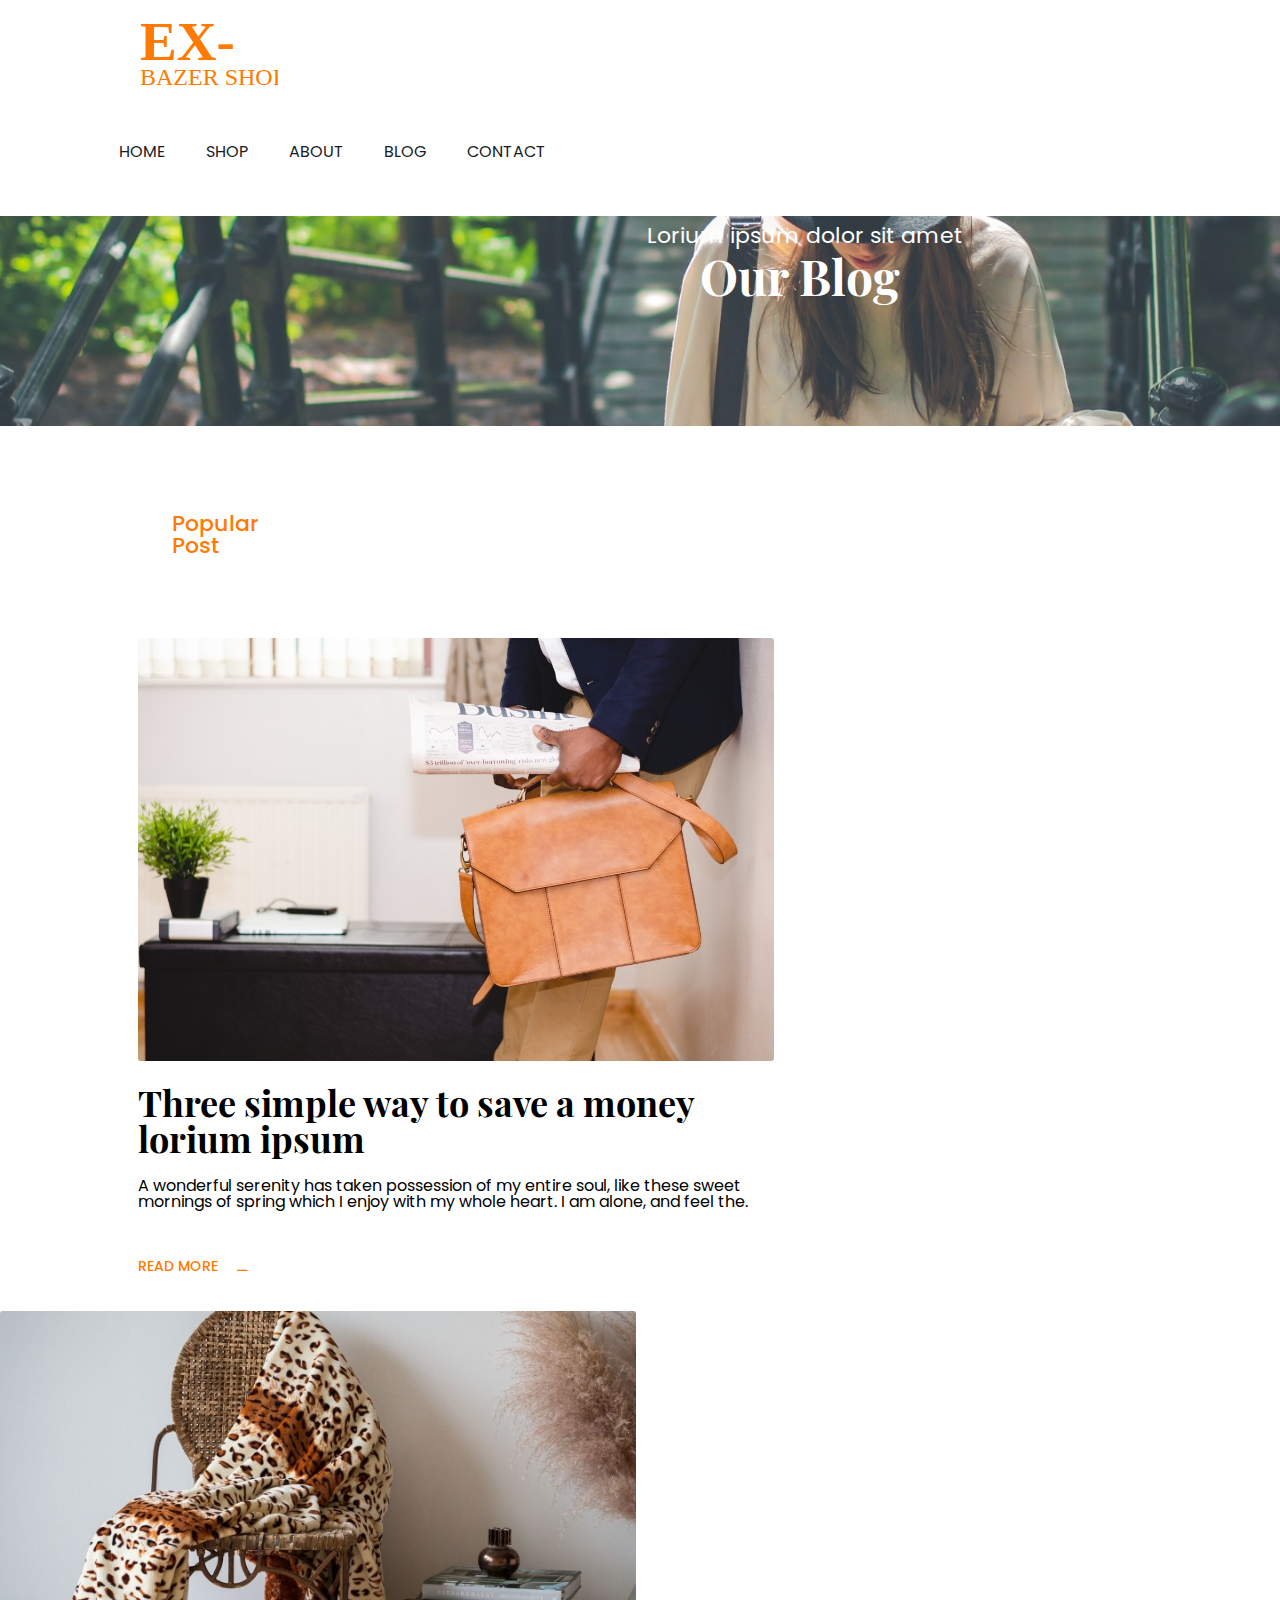
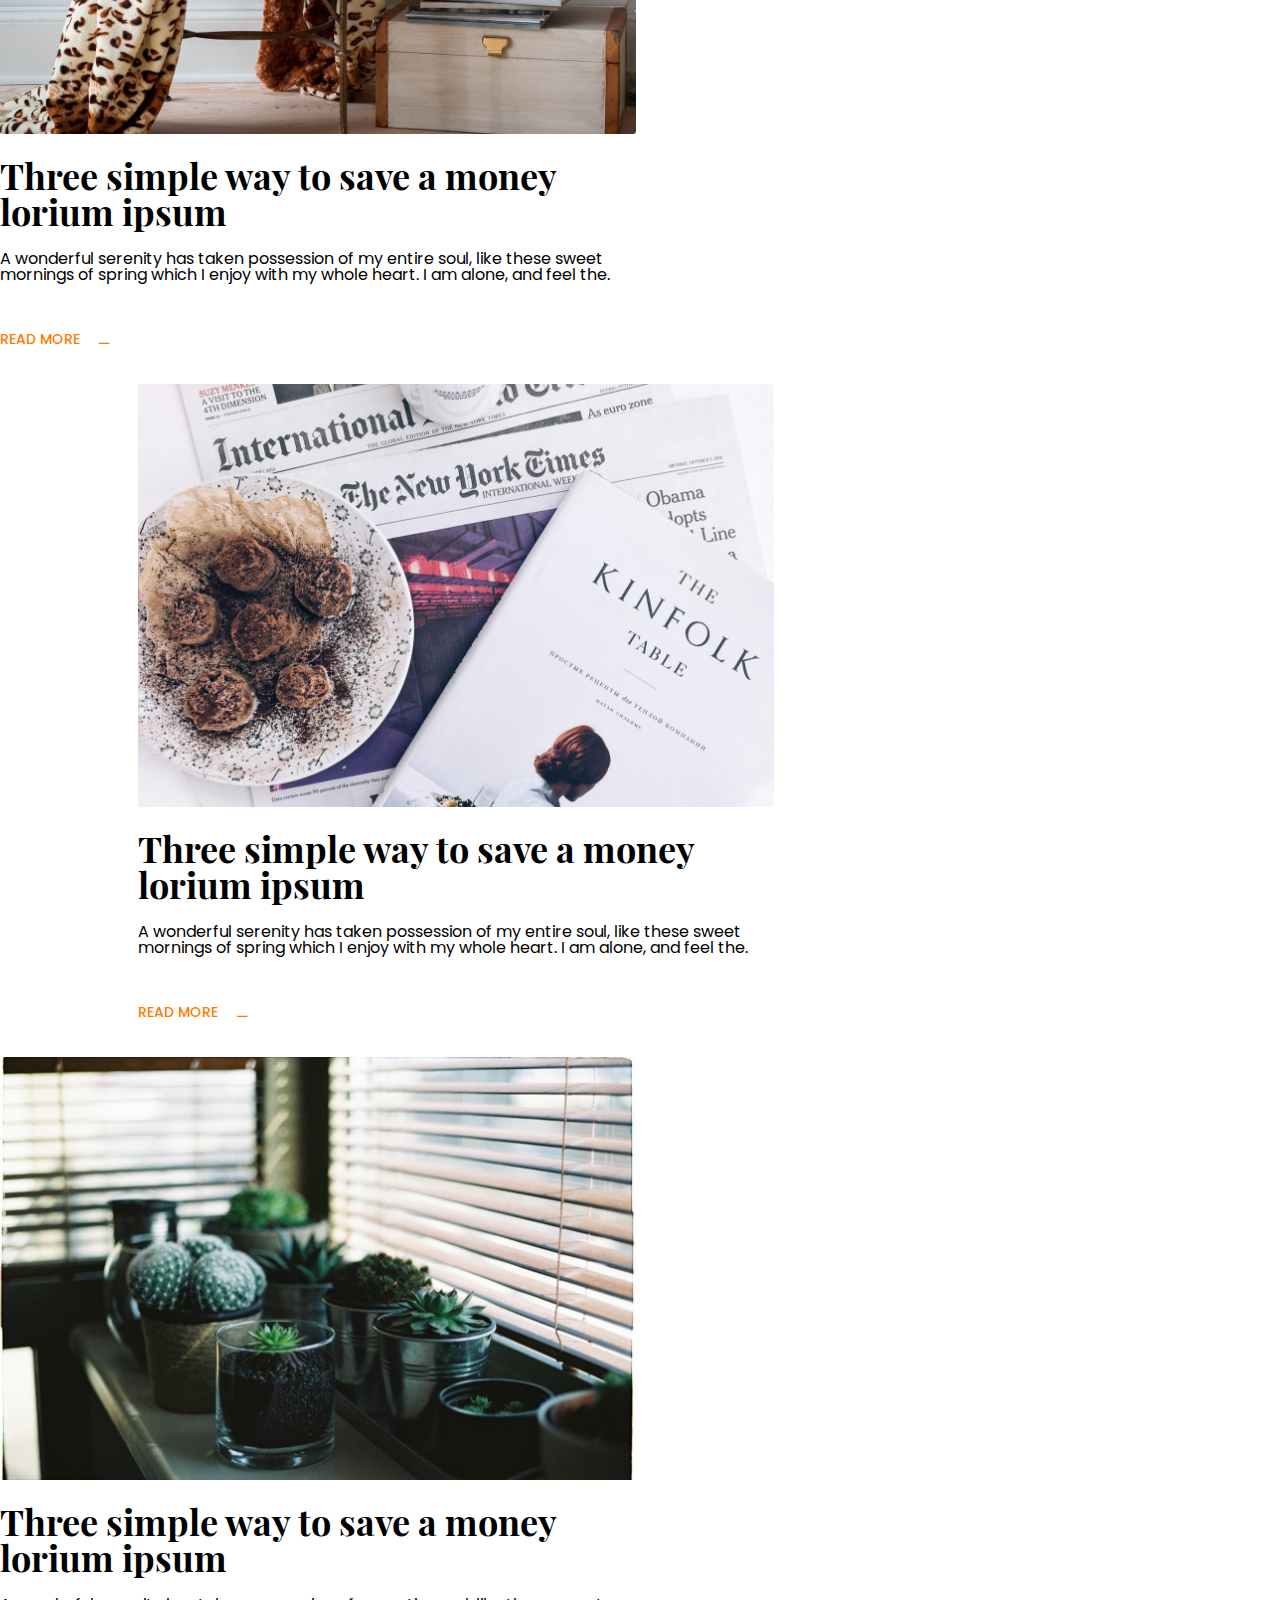
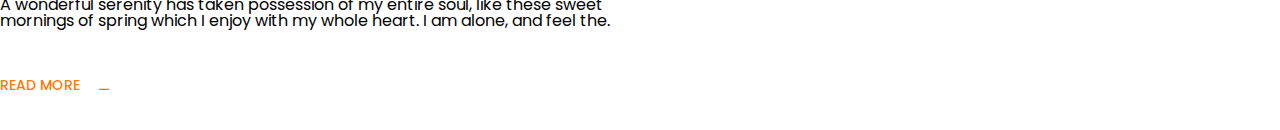
<file: index.html>
<!DOCTYPE html>
<html>
<head>
	<meta charset="utf-8">
	<title>homework</title>
	<link rel="stylesheet" type="text/css" href="css/reset.css">
	<link rel="stylesheet" type="text/css" href="css/fonts.css">
	<link rel="stylesheet" type="text/css" href="css/style.css">
</head>
<body>
	<header class="container">
		<!--<div class="container">-->
		<a class="logo" href="index.html"><img src="img/2.svg" alt="logo"></a>
			<nav class="navigation">
				<ul class="nav-ul">
					<li class="nav-li"><a class="nav-a active" href="index.html">HOME</a></li>
					<li class="nav-li"><a class="nav-a" href="SHOP.html">SHOP</a></li>
					<li class="nav-li"><a class="nav-a" href="about.html">ABOUT</a></li>
					<li class="nav-li"><a class="nav-a" href="blog.html">BLOG</a></li>
					<li class="nav-li"><a class="nav-a" href="contact.html">CONTACT</a></li>
				</ul>			
			</nav>
			<div class="clear"></div>
	</header>
		<section>
			<div class="banner-wraper">
				<img class="banner" src="img/background.jpg" alt="banner image">
				<p class="banner-text">Lorium ipsum dolor sit amet</p>
				<h2>Our Blog</h2>
			</div>
		</section>

		<section class="post-title">
			<h3 class="post">Popular Post</h3>
			<div class="clear"></div>
		</section>
		<section class="box-wraper">
			<div class="box">
				<div class="box1">
					<img class="bag" src="img/bag.jpg" alt="bag">
					<h4 class="box-title1">Three simple way to save a money lorium ipsum</h4>
					<p class="p1">A wonderful serenity has taken possession of my entire soul, like these sweet mornings of spring which I enjoy with my whole heart. I am alone, and feel the.</p>
					<p class="rm">READ MORE</p>
					
				</div><!--
				-->
				<div class="box2">
					<img class="skarf" src="img/skarf.jpg" alt="skarf">
					<h4 class="box-title2">Three simple way to save a money lorium ipsum</h4>
					<p class="p2">A wonderful serenity has taken possession of my entire soul, like these sweet mornings of spring which I enjoy with my whole heart. I am alone, and feel the.</p>
					<p class="rm">READ MORE</p>
					</div>
				<div class="clear"></div>	
			</div>

		</section>
		<section class="box-wraper">
			<div class="box">
				<div class="box1">
					<img class="book" src="img/book.jpg" alt="book">
					<h4 class="box-title1">Three simple way to save a money lorium ipsum</h4>
					<p class="p1">A wonderful serenity has taken possession of my entire soul, like these sweet mornings of spring which I enjoy with my whole heart. I am alone, and feel the.</p>
					<p class="rm">READ MORE</p>
				</div><!--
				-->
				<div class="box2">
					<img class="flower" src="img/flower.jpg" alt="flower">
					<h4 class="box-title2">Three simple way to save a money lorium ipsum</h4>
					<p class="p2">A wonderful serenity has taken possession of my entire soul, like these sweet mornings of spring which I enjoy with my whole heart. I am alone, and feel the.</p>
					<p class="rm">READ MORE</p>
					</div>
				<div class="clear"></div>	
				</div>
		</section>

</body>
</html>
</file>
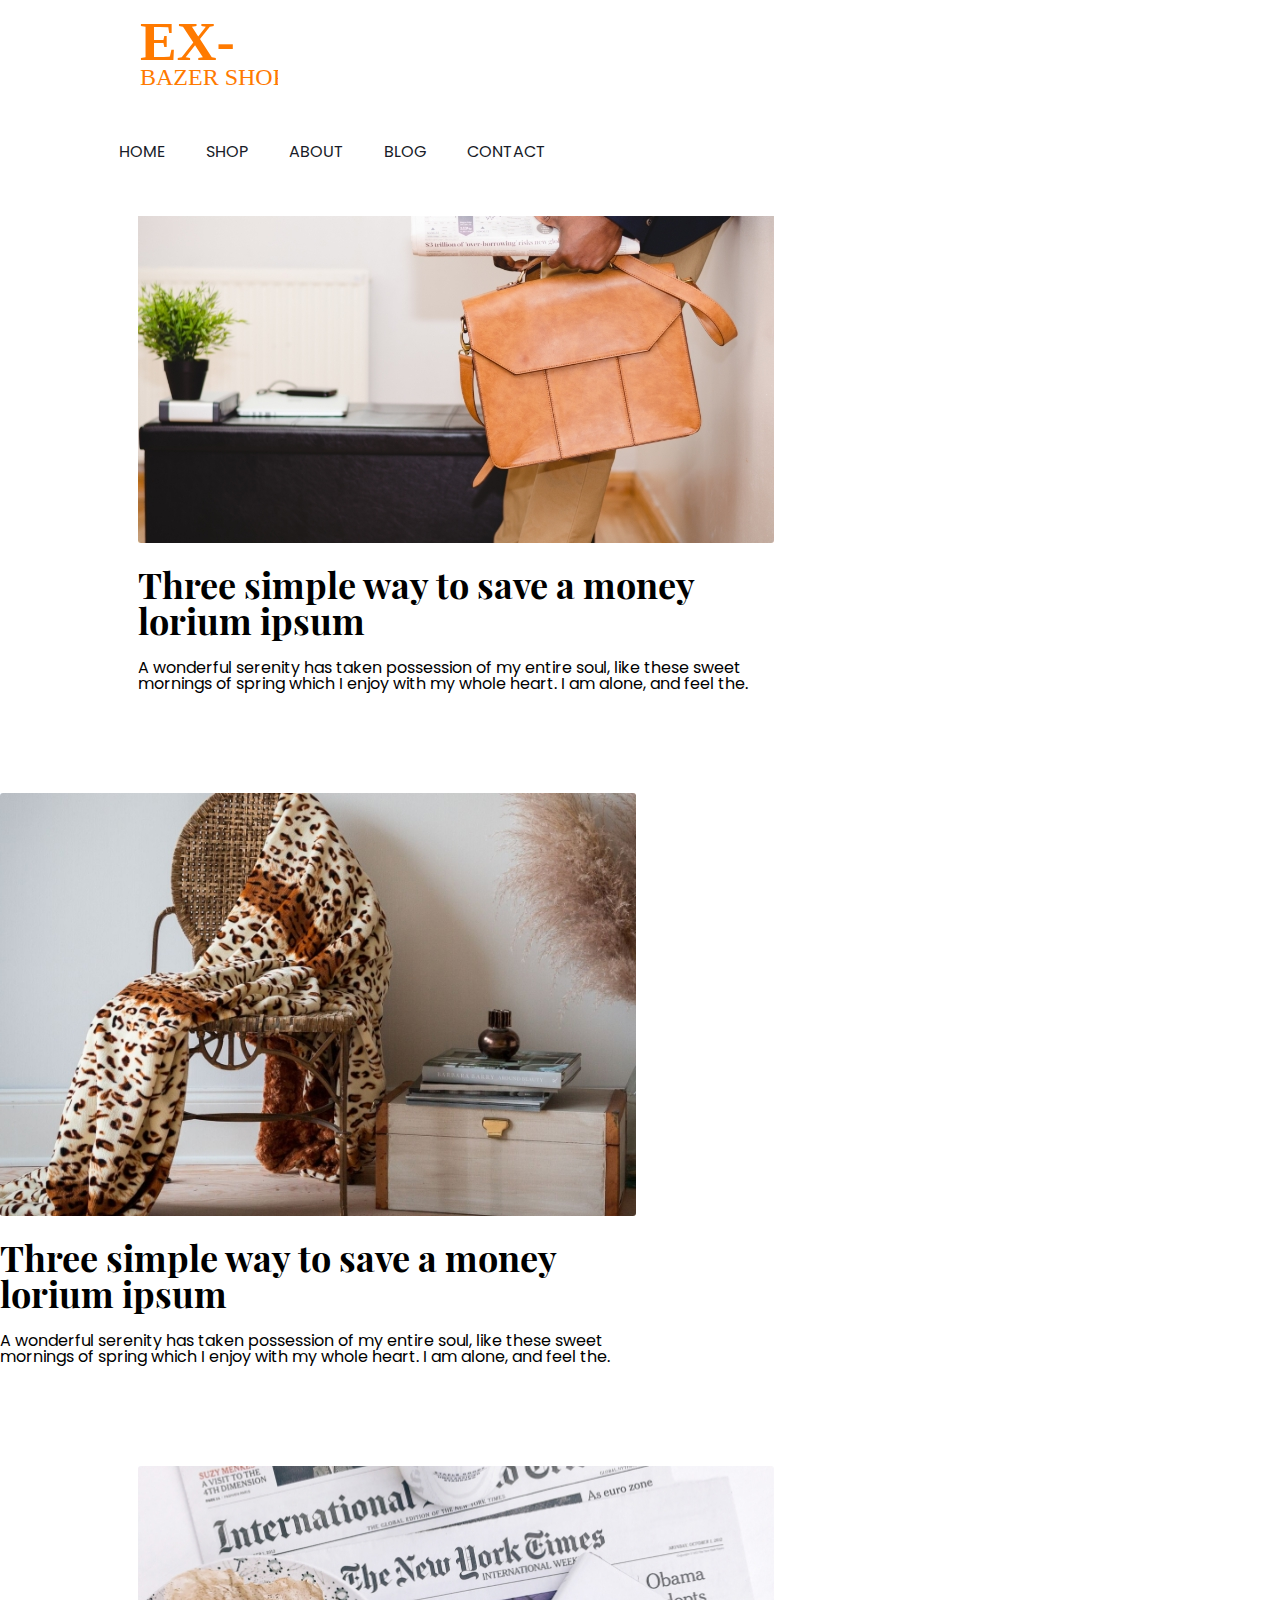
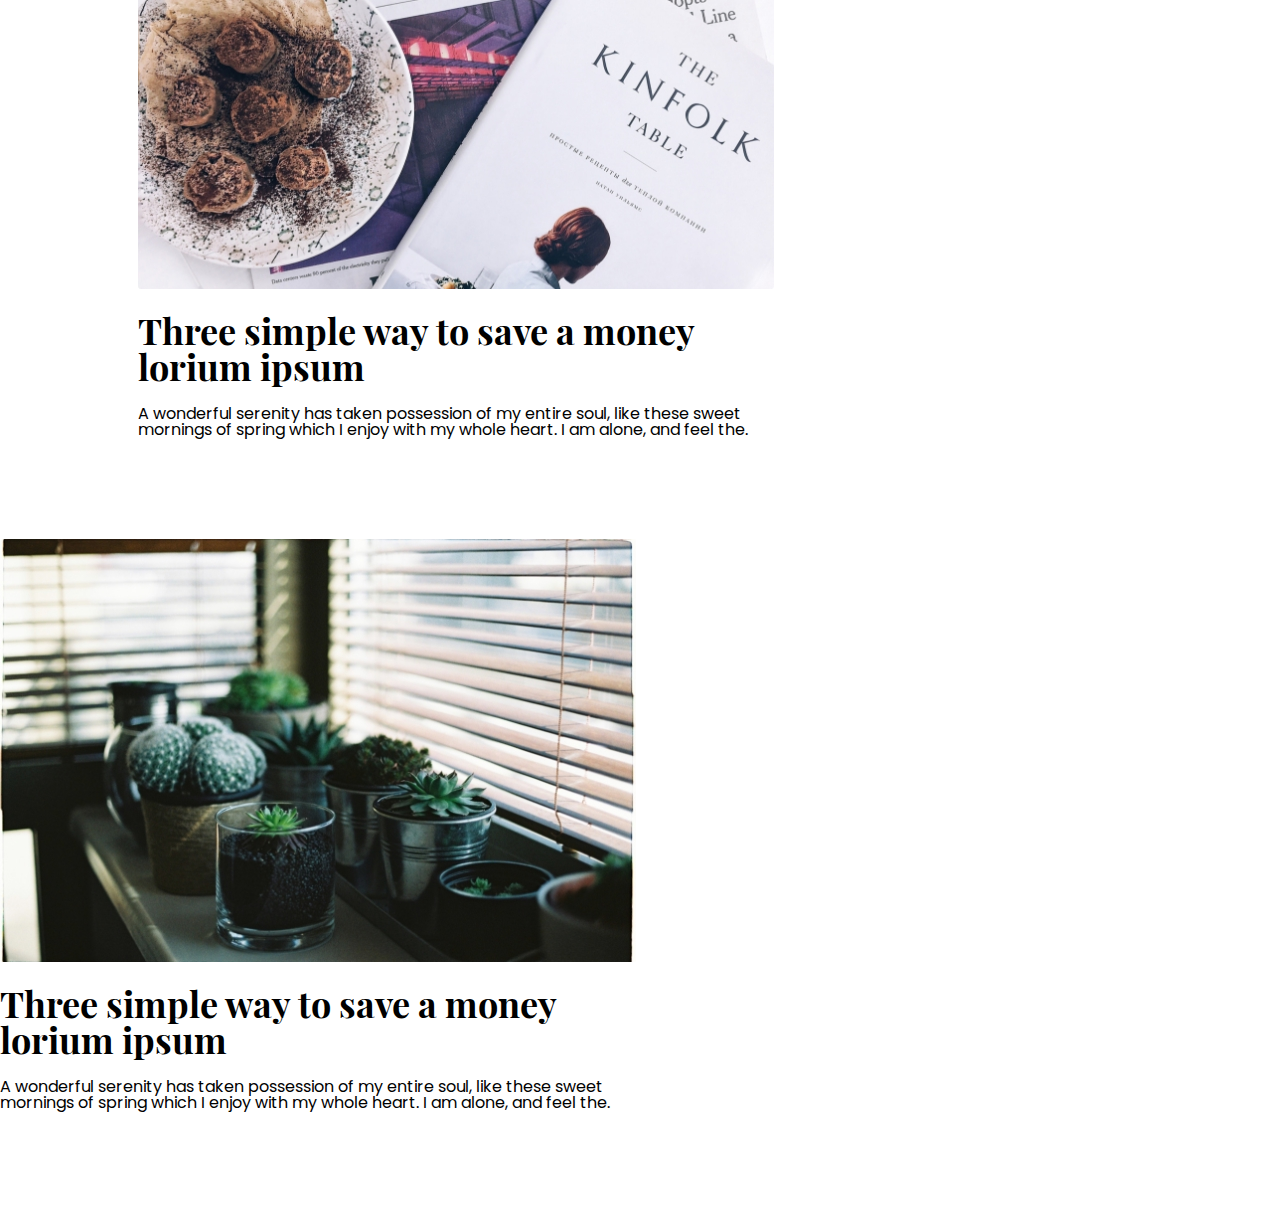
<file: blog.html>
<!DOCTYPE html>
<html>
<head>
	<meta charset="utf-8">
	<title>დავალება 6</title>
	<link rel="stylesheet" type="text/css" href="css/reset.css">
	<link rel="stylesheet" type="text/css" href="css/fonts.css">
	<link rel="stylesheet" type="text/css" href="css/style.css">
</head>
<body>
	<header class="container">
		<!--<div class="container">-->
		<a class="logo" href="index.html"><img src="img/2.svg" alt="logo"></a>
			<nav class="navigation">
				<ul class="nav-ul">
					<li class="nav-li"><a class="nav-a" href="index.html">HOME</a></li>
					<li class="nav-li"><a class="nav-a" href="SHOP.html">SHOP</a></li>
					<li class="nav-li"><a class="nav-a" href="about.html">ABOUT</a></li>
					<li class="nav-li"><a class="nav-a active" href="blog.html">BLOG</a></li>
					<li class="nav-li"><a class="nav-a" href="contact.html">CONTACT</a></li>
				</ul>			
			</nav>
			<div class="clear"></div>
	</header>
	<section class="box-wraper">
		<div class="boxx">
			<div class="box1">
				<img class="bag" src="img/bag.jpg" alt="bag">
				<h4 class="box-title1">Three simple way to save a money lorium ipsum</h4>
				<p class="p1">A wonderful serenity has taken possession of my entire soul, like these sweet mornings of spring which I enjoy with my whole heart. I am alone, and feel the.</p>
			</div><!--
				-->
			<div class="box2">
				<img class="skarf" src="img/skarf.jpg" alt="skarf">
				<h4 class="box-title2">Three simple way to save a money lorium ipsum</h4>
				<p class="p2">A wonderful serenity has taken possession of my entire soul, like these sweet mornings of spring which I enjoy with my whole heart. I am alone, and feel the.</p>
				</div>
				<div class="clear"></div>	
	
			<div class="box1">
					<img class="book" src="img/book.jpg" alt="book">
					<h4 class="box-title1">Three simple way to save a money lorium ipsum</h4>
					<p class="p1">A wonderful serenity has taken possession of my entire soul, like these sweet mornings of spring which I enjoy with my whole heart. I am alone, and feel the.</p>
				</div><!--
				-->
			<div class="box2">
					<img class="flower" src="img/flower.jpg" alt="flower">
					<h4 class="box-title2">Three simple way to save a money lorium ipsum</h4>
					<p class="p2">A wonderful serenity has taken possession of my entire soul, like these sweet mornings of spring which I enjoy with my whole heart. I am alone, and feel the.</p>
					</div>
				<div class="clear"></div>	
				</div>
		</section>

</body>
</html>
</file>
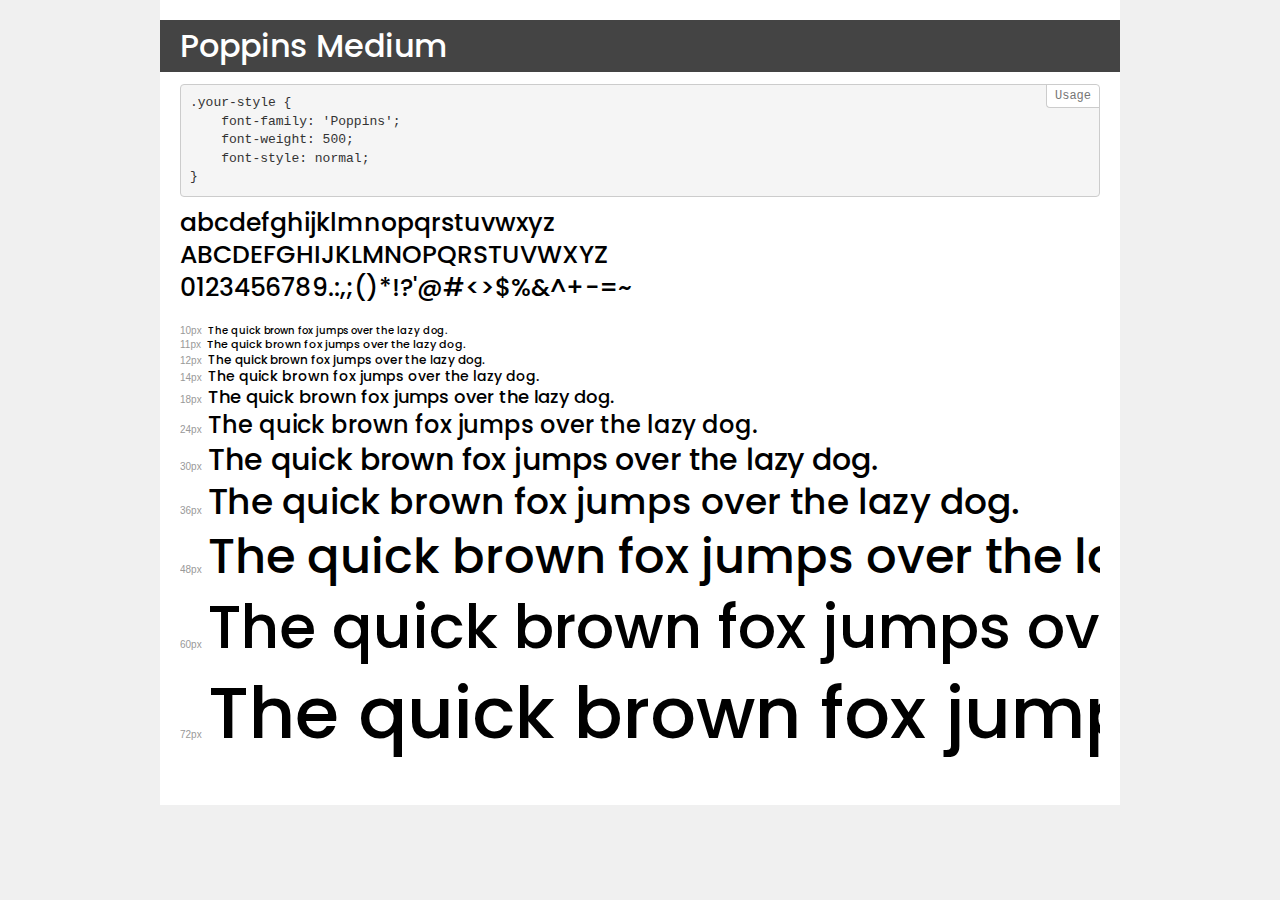
<file: fonts/popinm/demo.html>
<!DOCTYPE html>
<html lang="en">
<head>
    <meta charset="utf-8">
    <meta http-equiv="X-UA-Compatible" content="IE=edge">
    <meta name="viewport" content="width=device-width, initial-scale=1">
    <meta name="robots" content="noindex, noarchive">
    <meta name="format-detection" content="telephone=no">
    <title>Transfonter demo</title>
    <link href="stylesheet.css" rel="stylesheet">
    <style>
        /*
        http://meyerweb.com/eric/tools/css/reset/
        v2.0 | 20110126
        License: none (public domain)
        */
        html, body, div, span, applet, object, iframe,
        h1, h2, h3, h4, h5, h6, p, blockquote, pre,
        a, abbr, acronym, address, big, cite, code,
        del, dfn, em, img, ins, kbd, q, s, samp,
        small, strike, strong, sub, sup, tt, var,
        b, u, i, center,
        dl, dt, dd, ol, ul, li,
        fieldset, form, label, legend,
        table, caption, tbody, tfoot, thead, tr, th, td,
        article, aside, canvas, details, embed,
        figure, figcaption, footer, header, hgroup,
        menu, nav, output, ruby, section, summary,
        time, mark, audio, video {
            margin: 0;
            padding: 0;
            border: 0;
            font-size: 100%;
            font: inherit;
            vertical-align: baseline;
        }
        /* HTML5 display-role reset for older browsers */
        article, aside, details, figcaption, figure,
        footer, header, hgroup, menu, nav, section {
            display: block;
        }
        body {
            line-height: 1;
        }
        ol, ul {
            list-style: none;
        }
        blockquote, q {
            quotes: none;
        }
        blockquote:before, blockquote:after,
        q:before, q:after {
            content: '';
            content: none;
        }
        table {
            border-collapse: collapse;
            border-spacing: 0;
        }
        /* demo styles */
        body {
            background: #f0f0f0;
            color: #000;
        }
        .page {
            background: #fff;
            width: 920px;
            margin: 0 auto;
            padding: 20px 20px 0 20px;
            overflow: hidden;
        }
        .font-container {
            overflow-x: auto;
            overflow-y: hidden;
            margin-bottom: 40px;
            line-height: 1.3;
            white-space: nowrap;
            padding-bottom: 5px;
        }
        h1 {
            position: relative;
            background: #444;
            font-size: 32px;
            color: #fff;
            padding: 10px 20px;
            margin: 0 -20px 12px -20px;
        }
        .letters {
            font-size: 25px;
            margin-bottom: 20px;
        }
        .s10:before {
            content: '10px';
        }
        .s11:before {
            content: '11px';
        }
        .s12:before {
            content: '12px';
        }
        .s14:before {
            content: '14px';
        }
        .s18:before {
            content: '18px';
        }
        .s24:before {
            content: '24px';
        }
        .s30:before {
            content: '30px';
        }
        .s36:before {
            content: '36px';
        }
        .s48:before {
            content: '48px';
        }
        .s60:before {
            content: '60px';
        }
        .s72:before {
            content: '72px';
        }
        .s10:before, .s11:before, .s12:before, .s14:before,
        .s18:before, .s24:before, .s30:before, .s36:before,
        .s48:before, .s60:before, .s72:before {
            font-family: Arial, sans-serif;
            font-size: 10px;
            font-weight: normal;
            font-style: normal;
            color: #999;
            padding-right: 6px;
        }
        pre {
            display: block;
            position: relative;
            padding: 9px;
            margin: 0 0 10px;
            font-family: Monaco, Menlo, Consolas, "Courier New", monospace;
            font-size: 13px;
            line-height: 1.428571429;
            color: #333;
            font-weight: normal;
            font-style: normal;
            background-color: #f5f5f5;
            border: 1px solid #ccc;
            overflow-x: auto;
            border-radius: 4px;
        }
        pre:after {
            display: block;
            position: absolute;
            right: 0;
            top: 0;
            content: 'Usage';
            line-height: 1;
            padding: 5px 8px;
            font-size: 12px;
            color: #767676;
            background-color: #fff;
            border: 1px solid #ccc;
            border-right: none;
            border-top: none;
            border-radius: 0 4px 0 4px;
            z-index: 10;
        }
        /* responsive */
        @media (max-width: 959px) {
            .page {
                width: auto;
                margin: 0;
            }
        }
    </style>
</head>
<body>
<div class="page">
    <div class="demo">
        <h1 style="font-family: 'Poppins'; font-weight: 500; font-style: normal;">Poppins Medium</h1>
        <pre>.your-style {
    font-family: 'Poppins';
    font-weight: 500;
    font-style: normal;
}</pre>
        <div class="font-container" style="font-family: 'Poppins'; font-weight: 500; font-style: normal;">
            <p class="letters">
                abcdefghijklmnopqrstuvwxyz<br>
ABCDEFGHIJKLMNOPQRSTUVWXYZ<br>
                0123456789.:,;()*!?'@#<>$%&^+-=~
            </p>
            <p class="s10" style="font-size: 10px;">The quick brown fox jumps over the lazy dog.</p>
            <p class="s11" style="font-size: 11px;">The quick brown fox jumps over the lazy dog.</p>
            <p class="s12" style="font-size: 12px;">The quick brown fox jumps over the lazy dog.</p>
            <p class="s14" style="font-size: 14px;">The quick brown fox jumps over the lazy dog.</p>
            <p class="s18" style="font-size: 18px;">The quick brown fox jumps over the lazy dog.</p>
            <p class="s24" style="font-size: 24px;">The quick brown fox jumps over the lazy dog.</p>
            <p class="s30" style="font-size: 30px;">The quick brown fox jumps over the lazy dog.</p>
            <p class="s36" style="font-size: 36px;">The quick brown fox jumps over the lazy dog.</p>
            <p class="s48" style="font-size: 48px;">The quick brown fox jumps over the lazy dog.</p>
            <p class="s60" style="font-size: 60px;">The quick brown fox jumps over the lazy dog.</p>
            <p class="s72" style="font-size: 72px;">The quick brown fox jumps over the lazy dog.</p>
        </div>
    </div>
</div>
</body>
</html>
</file>
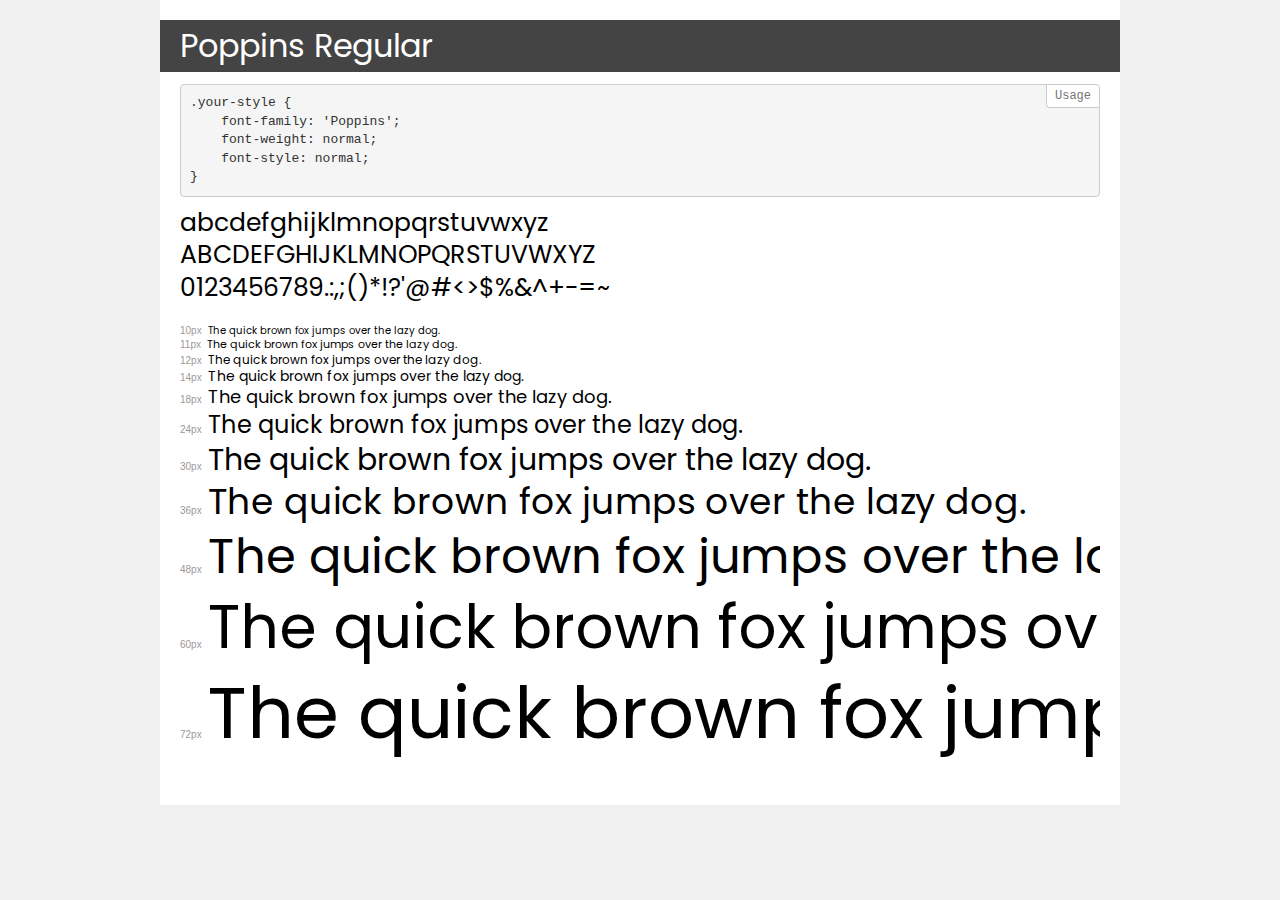
<file: fonts/popinr/demo.html>
<!DOCTYPE html>
<html lang="en">
<head>
    <meta charset="utf-8">
    <meta http-equiv="X-UA-Compatible" content="IE=edge">
    <meta name="viewport" content="width=device-width, initial-scale=1">
    <meta name="robots" content="noindex, noarchive">
    <meta name="format-detection" content="telephone=no">
    <title>Transfonter demo</title>
    <link href="stylesheet.css" rel="stylesheet">
    <style>
        /*
        http://meyerweb.com/eric/tools/css/reset/
        v2.0 | 20110126
        License: none (public domain)
        */
        html, body, div, span, applet, object, iframe,
        h1, h2, h3, h4, h5, h6, p, blockquote, pre,
        a, abbr, acronym, address, big, cite, code,
        del, dfn, em, img, ins, kbd, q, s, samp,
        small, strike, strong, sub, sup, tt, var,
        b, u, i, center,
        dl, dt, dd, ol, ul, li,
        fieldset, form, label, legend,
        table, caption, tbody, tfoot, thead, tr, th, td,
        article, aside, canvas, details, embed,
        figure, figcaption, footer, header, hgroup,
        menu, nav, output, ruby, section, summary,
        time, mark, audio, video {
            margin: 0;
            padding: 0;
            border: 0;
            font-size: 100%;
            font: inherit;
            vertical-align: baseline;
        }
        /* HTML5 display-role reset for older browsers */
        article, aside, details, figcaption, figure,
        footer, header, hgroup, menu, nav, section {
            display: block;
        }
        body {
            line-height: 1;
        }
        ol, ul {
            list-style: none;
        }
        blockquote, q {
            quotes: none;
        }
        blockquote:before, blockquote:after,
        q:before, q:after {
            content: '';
            content: none;
        }
        table {
            border-collapse: collapse;
            border-spacing: 0;
        }
        /* demo styles */
        body {
            background: #f0f0f0;
            color: #000;
        }
        .page {
            background: #fff;
            width: 920px;
            margin: 0 auto;
            padding: 20px 20px 0 20px;
            overflow: hidden;
        }
        .font-container {
            overflow-x: auto;
            overflow-y: hidden;
            margin-bottom: 40px;
            line-height: 1.3;
            white-space: nowrap;
            padding-bottom: 5px;
        }
        h1 {
            position: relative;
            background: #444;
            font-size: 32px;
            color: #fff;
            padding: 10px 20px;
            margin: 0 -20px 12px -20px;
        }
        .letters {
            font-size: 25px;
            margin-bottom: 20px;
        }
        .s10:before {
            content: '10px';
        }
        .s11:before {
            content: '11px';
        }
        .s12:before {
            content: '12px';
        }
        .s14:before {
            content: '14px';
        }
        .s18:before {
            content: '18px';
        }
        .s24:before {
            content: '24px';
        }
        .s30:before {
            content: '30px';
        }
        .s36:before {
            content: '36px';
        }
        .s48:before {
            content: '48px';
        }
        .s60:before {
            content: '60px';
        }
        .s72:before {
            content: '72px';
        }
        .s10:before, .s11:before, .s12:before, .s14:before,
        .s18:before, .s24:before, .s30:before, .s36:before,
        .s48:before, .s60:before, .s72:before {
            font-family: Arial, sans-serif;
            font-size: 10px;
            font-weight: normal;
            font-style: normal;
            color: #999;
            padding-right: 6px;
        }
        pre {
            display: block;
            position: relative;
            padding: 9px;
            margin: 0 0 10px;
            font-family: Monaco, Menlo, Consolas, "Courier New", monospace;
            font-size: 13px;
            line-height: 1.428571429;
            color: #333;
            font-weight: normal;
            font-style: normal;
            background-color: #f5f5f5;
            border: 1px solid #ccc;
            overflow-x: auto;
            border-radius: 4px;
        }
        pre:after {
            display: block;
            position: absolute;
            right: 0;
            top: 0;
            content: 'Usage';
            line-height: 1;
            padding: 5px 8px;
            font-size: 12px;
            color: #767676;
            background-color: #fff;
            border: 1px solid #ccc;
            border-right: none;
            border-top: none;
            border-radius: 0 4px 0 4px;
            z-index: 10;
        }
        /* responsive */
        @media (max-width: 959px) {
            .page {
                width: auto;
                margin: 0;
            }
        }
    </style>
</head>
<body>
<div class="page">
    <div class="demo">
        <h1 style="font-family: 'Poppins'; font-weight: normal; font-style: normal;">Poppins Regular</h1>
        <pre>.your-style {
    font-family: 'Poppins';
    font-weight: normal;
    font-style: normal;
}</pre>
        <div class="font-container" style="font-family: 'Poppins'; font-weight: normal; font-style: normal;">
            <p class="letters">
                abcdefghijklmnopqrstuvwxyz<br>
ABCDEFGHIJKLMNOPQRSTUVWXYZ<br>
                0123456789.:,;()*!?'@#<>$%&^+-=~
            </p>
            <p class="s10" style="font-size: 10px;">The quick brown fox jumps over the lazy dog.</p>
            <p class="s11" style="font-size: 11px;">The quick brown fox jumps over the lazy dog.</p>
            <p class="s12" style="font-size: 12px;">The quick brown fox jumps over the lazy dog.</p>
            <p class="s14" style="font-size: 14px;">The quick brown fox jumps over the lazy dog.</p>
            <p class="s18" style="font-size: 18px;">The quick brown fox jumps over the lazy dog.</p>
            <p class="s24" style="font-size: 24px;">The quick brown fox jumps over the lazy dog.</p>
            <p class="s30" style="font-size: 30px;">The quick brown fox jumps over the lazy dog.</p>
            <p class="s36" style="font-size: 36px;">The quick brown fox jumps over the lazy dog.</p>
            <p class="s48" style="font-size: 48px;">The quick brown fox jumps over the lazy dog.</p>
            <p class="s60" style="font-size: 60px;">The quick brown fox jumps over the lazy dog.</p>
            <p class="s72" style="font-size: 72px;">The quick brown fox jumps over the lazy dog.</p>
        </div>
    </div>
</div>
</body>
</html>
</file>
<file: css/fonts.css>
@font-face {
    font-family: 'Playfair Display';
    src: url('../fonts/playbold/PlayfairDisplay-Bold.eot');
    src: url('../fonts/playbold/PlayfairDisplay-Bold.eot?#iefix') format('embedded-opentype'),
        url('../fonts/playbold/PlayfairDisplay-Bold.woff2') format('woff2'),
        url('../fonts/playbold/PlayfairDisplay-Bold.woff') format('woff'),
        url('../fonts/playbold/PlayfairDisplay-Bold.ttf') format('truetype'),
        url('../fonts/playbold/PlayfairDisplay-Bold.svg#PlayfairDisplay-Bold') format('svg');
    /*font-weight: bold;
    font-style: normal;
    font-display: swap;*/
}
@font-face {
    font-family: 'Poppins-Regular';
    src: url('../fonts/popinr/Poppins-Regular.eot');
    src: url('../fonts/popinr/Poppins-Regular.eot?#iefix') format('embedded-opentype'),
        url('../fonts/popinr/Poppins-Regular.woff2') format('woff2'),
        url('../fonts/popinr/Poppins-Regular.woff') format('woff'),
        url('../fonts/popinr/Poppins-Regular.ttf') format('truetype'),
        url('../fonts/popinr/Poppins-Regular.svg#Poppins-Regular') format('svg');
    /*font-weight: normal;
    font-style: normal;
    font-display: swap;*/
}
@font-face {
    font-family: 'Poppins-Medium';
    src: url('../fonts/popinm/Poppins-Medium.eot');
    src: url('../fonts/popinm/Poppins-Medium.eot?#iefix') format('embedded-opentype'),
        url('../fonts/popinm/Poppins-Medium.woff2') format('woff2'),
        url('../fonts/popinm/Poppins-Medium.woff') format('woff'),
        url('../fonts/popinm/Poppins-Medium.ttf') format('truetype'),
        url('../fonts/popinm/Poppins-Medium.svg#Poppins-Medium') format('svg');
    /*font-weight: 500;
    font-style: normal;
    font-display: swap;*/
}
</file>
<file: css/style.css>
.logo {
	float: left;
	margin-left: 140px;
}
.navigation {
	float: left;
	width: 473px;
	height: 23px;
	margin-top: 48px;
	margin-right: 600px;
	margin-bottom: 49px;
	margin-left: 119px;
}
.nav-li {
	float: left;
	margin-right: 40px;
	font-family: 'Poppins-Regular';
	font-size: 16px;
}
.clear {
	clear: both;
}
.nav-a {
	color: #181C28;
}
.avtive {
	color: #181C28;
}
/*.backgroung {
	width: 1600px;
	height: 382px;
	margin-left: 0 auto;
	margin-top: 120px;
}*/
.container{
	position: fixed;
	top: 0px;
	left: 0px;
	width: 100%;
	z-index: 999999999;
	background-color: white;
}

.nav-ul::after {
	content:'';
	clear: both;
	display: block;
}
.banner-text {
	position: absolute;
	top:105px;
	left:647px;
	color:#FFFFFF;
	font-family: 'Poppins-Regular';
	font-size: 22px;
}
h2 {
	position: absolute;
	top:132px;
	left: 700px;
	font-family: 'Playfair Display';
	font-size: 48px;
	color:#FFFFFF;
}
.banner {
	width: 100%;
}
.banner-wraper {
	position: relative;

}

body {
	padding-top: 120px;
}
.post {
	float: left;
	color: #FF7A00;
	font-size: 22px;
	margin: 84px 1290px 81px 172px;
	font-family: 'Poppins-Medium';
	/*width: 1326px;*/
	/*height: 197px;*/
}
.post-title: after{
	content:'';
	clear: both;
	display: block;
}

.bag {
	/*float: left;*/
	width: 636px;
	height: 423px;
 }
 .book {
	/*float: left;*/
	width: 636px;
	height: 423px;
 }
.box-title1 {
	/*float: left;*/
	width: 563px;
	height: 94px;
	font-family: 'Playfair Display';
	font-size: 36px;
	margin-top: 20px;
}
.p1 {
	/*float: left;*/
	width: 636px;
	height: 81px;
	font-family: 'Poppins-Regular';
	font-size: 16px;
}
.box1 {
	float: left;
	width: 636px;
	height: 673px;
	margin-left: 138px;
	margin-right: 52px;
}
.skarf {
	/*float: right;*/
	width: 636px;
	height: 423px;
}
.flower {
	/*float: right;*/
	width: 636px;
	height: 423px;
}
.box-title2 {
	/*float: right;*/
	width: 563px;
	height: 94px;
	font-family: 'Playfair Display';
	font-size: 36px;
	margin-top: 20px;
}
.p2 {
	/*float: right;*/
	width: 636px;
	height: 81px;
	font-family: 'Poppins-Regular';
	font-size: 16px;
}
.box2 {
	float: left;
	width: 636px;
	height: 673px;
	margin-right: 138px;
}
.box-wraper::after {
	content:'';
	clear: both;
	display: block;
}
/*.box {
	width: 1324px;
	height: 673px;
}*/
.rm{
	font-family: 'Poppins-Medium';
	font-size: 14px;
	color: #FF7A00;
}
p.rm::after {
	content: '\268A';
	color: #FF7A00;
	padding-left: 18px;
	height: 6px;
}
</file>
<file: fonts/popinm/stylesheet.css>
@font-face {
    font-family: 'Poppins';
    src: url('Poppins-Medium.eot');
    src: url('Poppins-Medium.eot?#iefix') format('embedded-opentype'),
        url('Poppins-Medium.woff2') format('woff2'),
        url('Poppins-Medium.woff') format('woff'),
        url('Poppins-Medium.ttf') format('truetype'),
        url('Poppins-Medium.svg#Poppins-Medium') format('svg');
    font-weight: 500;
    font-style: normal;
    font-display: swap;
}
</file>
<file: fonts/popinr/stylesheet.css>
@font-face {
    font-family: 'Poppins';
    src: url('Poppins-Regular.eot');
    src: url('Poppins-Regular.eot?#iefix') format('embedded-opentype'),
        url('Poppins-Regular.woff2') format('woff2'),
        url('Poppins-Regular.woff') format('woff'),
        url('Poppins-Regular.ttf') format('truetype'),
        url('Poppins-Regular.svg#Poppins-Regular') format('svg');
    font-weight: normal;
    font-style: normal;
    font-display: swap;
}
</file>
